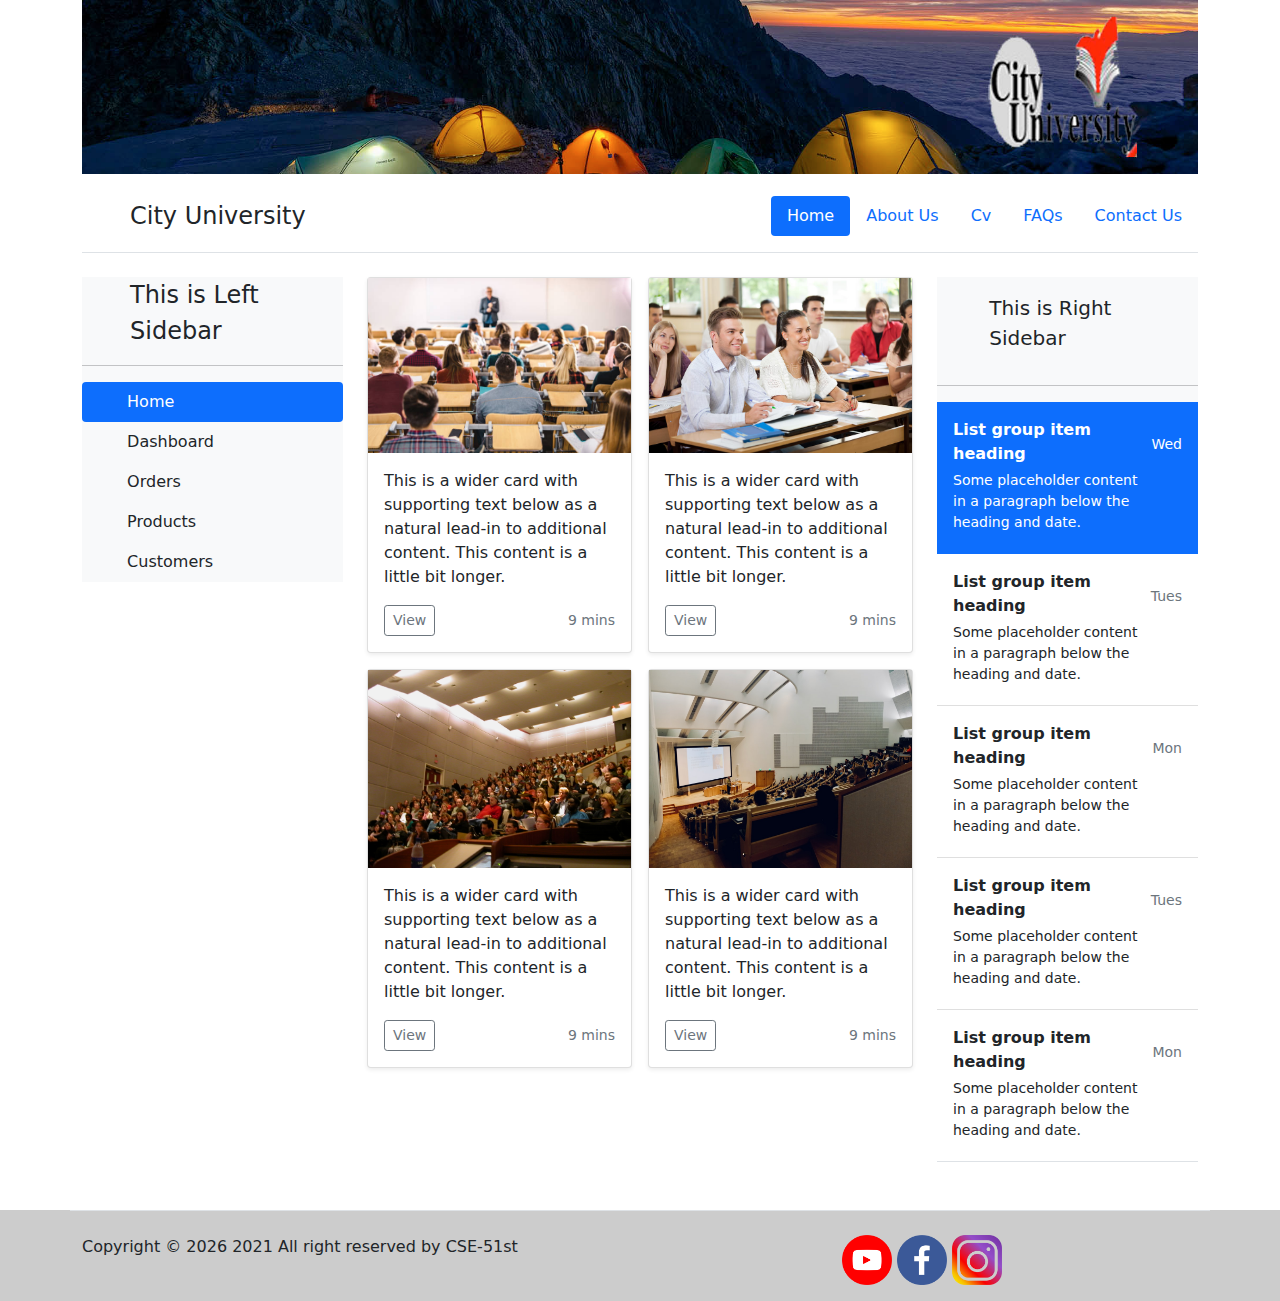
<file: Home Work 4/index.html>
<!DOCTYPE html>
<html lang="en">
    <head>
        <!-- Required meta tags -->
        <meta charset="UTF-8" />
        <meta name="viewport" content="width=device-width, initial-scale=1.0" />

        <title>Prosanta | Home Work #4</title>

        <!-- Bootstrap CSS -->
        <link rel="stylesheet" type="text/css" href="assets/css/bootstrap.min.css" />
        <link rel="stylesheet" type="text/css" href="style.css" />
    </head>

    <body>
        <div class="body-wapper">
            <header class="header-area">
                <div class="container">
                    <div class="row">
                        <div class="col-md-12">
                            <div class="banner-images">
                                <img src="assets/images/header.jpg" alt="City University" title="We are City University's Student" />
                            </div>
                        </div>
                    </div>
                </div>
            </header>

            <div class="container">
                <header class="d-flex flex-wrap justify-content-center py-3 mb-4 border-bottom">
                    <a href="/" class="d-flex align-items-center mb-3 mb-md-0 me-md-auto text-dark text-decoration-none ps-5">
                        <span class="fs-4">City University</span>
                    </a>

                    <ul class="nav nav-pills">
                        <li class="nav-item"><a href="index.html" class="nav-link active" aria-current="page">Home</a></li>
                        <li class="nav-item"><a href="about.html" class="nav-link">About Us</a></li>
                        <li class="nav-item"><a href="cv.html" class="nav-link">Cv</a></li>
                        <li class="nav-item"><a href="faq.html" class="nav-link">FAQs</a></li>
                        <li class="nav-item"><a href="contact.html" class="nav-link">Contact Us</a></li>
                    </ul>
                </header>
            </div>

            <div class="page-content">

                <div class="container">
                    <div class="row">
                        <div class="col-lg-3">
                            <div class="d-flex flex-column flex-shrink-0 bg-light">
                                <a href="/" class="d-flex align-items-center mb-3 mb-md-0 me-md-auto link-dark text-decoration-none ps-5">
                                    <span class="fs-4">This is Left Sidebar</span>
                                </a>
                                <hr />
                                <ul class="nav nav-pills flex-column mb-auto">
                                    <li class="nav-item">
                                        <a href="#" class="nav-link active" aria-current="page">
                                            <svg class="bi me-2" width="16" height="16"><use xlink:href="#home"></use></svg>
                                            Home
                                        </a>
                                    </li>
                                    <li>
                                        <a href="#" class="nav-link link-dark">
                                            <svg class="bi me-2" width="16" height="16"><use xlink:href="#speedometer2"></use></svg>
                                            Dashboard
                                        </a>
                                    </li>
                                    <li>
                                        <a href="#" class="nav-link link-dark">
                                            <svg class="bi me-2" width="16" height="16"><use xlink:href="#table"></use></svg>
                                            Orders
                                        </a>
                                    </li>
                                    <li>
                                        <a href="#" class="nav-link link-dark">
                                            <svg class="bi me-2" width="16" height="16"><use xlink:href="#grid"></use></svg>
                                            Products
                                        </a>
                                    </li>
                                    <li>
                                        <a href="#" class="nav-link link-dark">
                                            <svg class="bi me-2" width="16" height="16"><use xlink:href="#people-circle"></use></svg>
                                            Customers
                                        </a>
                                    </li>
                                </ul>
                            </div>
                        </div>

                        <div class="col-lg-6">
                            <div class="row row-cols-1 row-cols-sm-2 row-cols-md-3 g-3">
                                <div class="col-lg-6">
                                    <div class="card shadow-sm">
                                        <img src="assets/images/1.jpg" alt="" />
                                        <div class="card-body">
                                            <p class="card-text">This is a wider card with supporting text below as a natural lead-in to additional content. This content is a little bit longer.</p>
                                            <div class="d-flex justify-content-between align-items-center">
                                                <div class="btn-group">
                                                    <button type="button" class="btn btn-sm btn-outline-secondary">View</button>
                                                </div>
                                                <small class="text-muted">9 mins</small>
                                            </div>
                                        </div>
                                    </div>
                                </div>

                                <div class="col-lg-6">
                                    <div class="card shadow-sm">
                                        <img src="assets/images/2.jpg" alt="" />

                                        <div class="card-body">
                                            <p class="card-text">This is a wider card with supporting text below as a natural lead-in to additional content. This content is a little bit longer.</p>
                                            <div class="d-flex justify-content-between align-items-center">
                                                <div class="btn-group">
                                                    <button type="button" class="btn btn-sm btn-outline-secondary">View</button>
                                                </div>
                                                <small class="text-muted">9 mins</small>
                                            </div>
                                        </div>
                                    </div>
                                </div>

                                <div class="col-lg-6">
                                    <div class="card shadow-sm">
                                        <img src="assets/images/3.jpg" alt="" />

                                        <div class="card-body">
                                            <p class="card-text">This is a wider card with supporting text below as a natural lead-in to additional content. This content is a little bit longer.</p>
                                            <div class="d-flex justify-content-between align-items-center">
                                                <div class="btn-group">
                                                    <button type="button" class="btn btn-sm btn-outline-secondary">View</button>
                                                </div>
                                                <small class="text-muted">9 mins</small>
                                            </div>
                                        </div>
                                    </div>
                                </div>

                                <div class="col-lg-6">
                                    <div class="card shadow-sm">
                                        <img src="assets/images/4.jpg" alt="" />

                                        <div class="card-body">
                                            <p class="card-text">This is a wider card with supporting text below as a natural lead-in to additional content. This content is a little bit longer.</p>
                                            <div class="d-flex justify-content-between align-items-center">
                                                <div class="btn-group">
                                                    <button type="button" class="btn btn-sm btn-outline-secondary">View</button>
                                                </div>
                                                <small class="text-muted">9 mins</small>
                                            </div>
                                        </div>
                                    </div>
                                </div>
                            </div>
                        </div>

                        <div class="col-lg-3">
                            <div class="d-flex flex-column align-items-stretch flex-shrink-0 bg-light">
                                <a href="/" class="d-flex align-items-center flex-shrink-0 p-3 link-dark text-decoration-none">
                                    <svg class="bi me-2" width="30" height="24"><use xlink:href="#bootstrap"></use></svg>
                                    <span class="fs-5 fw-semibold">This is Right Sidebar</span>
                                </a>
                                <hr />
                                <div class="list-group list-group-flush border-bottom scrollarea">
                                    <a href="#" class="list-group-item list-group-item-action active py-3 lh-tight" aria-current="true">
                                        <div class="d-flex w-100 align-items-center justify-content-between">
                                            <strong class="mb-1">List group item heading</strong>
                                            <small>Wed</small>
                                        </div>
                                        <div class="col-10 mb-1 small">Some placeholder content in a paragraph below the heading and date.</div>
                                    </a>
                                    <a href="#" class="list-group-item list-group-item-action py-3 lh-tight">
                                        <div class="d-flex w-100 align-items-center justify-content-between">
                                            <strong class="mb-1">List group item heading</strong>
                                            <small class="text-muted">Tues</small>
                                        </div>
                                        <div class="col-10 mb-1 small">Some placeholder content in a paragraph below the heading and date.</div>
                                    </a>
                                    <a href="#" class="list-group-item list-group-item-action py-3 lh-tight">
                                        <div class="d-flex w-100 align-items-center justify-content-between">
                                            <strong class="mb-1">List group item heading</strong>
                                            <small class="text-muted">Mon</small>
                                        </div>
                                        <div class="col-10 mb-1 small">Some placeholder content in a paragraph below the heading and date.</div>
                                    </a>
                                    <a href="#" class="list-group-item list-group-item-action py-3 lh-tight">
                                        <div class="d-flex w-100 align-items-center justify-content-between">
                                            <strong class="mb-1">List group item heading</strong>
                                            <small class="text-muted">Tues</small>
                                        </div>
                                        <div class="col-10 mb-1 small">Some placeholder content in a paragraph below the heading and date.</div>
                                    </a>
                                    <a href="#" class="list-group-item list-group-item-action py-3 lh-tight">
                                        <div class="d-flex w-100 align-items-center justify-content-between">
                                            <strong class="mb-1">List group item heading</strong>
                                            <small class="text-muted">Mon</small>
                                        </div>
                                        <div class="col-10 mb-1 small">Some placeholder content in a paragraph below the heading and date.</div>
                                    </a>
                                </div>
                            </div>
                        </div>
                    </div>
                </div>
            </div>
        </div>

        <footer class="footer-area">
            <div class="container">
                <div class="row mt-5 pt-4 border-top">
                    <div class="col-md-6 col-lg-8 mb-md-0 mb-4">
                        <p class="copyright mb-0">
                            Copyright ©
                            <script>
                                document.write(new Date().getFullYear());
                            </script>
                            2021 All right reserved by CSE-51st <i class="ion-ios-heart" aria-hidden="true"></i>
                        </p>
                    </div>
                    <div class="col-md-6 col-lg-4 text-md-right">
                        <ul class="ftco-footer-social p-0">
                            <li class="ftco-animate">
                                <a href="#"><img src="assets/images/youtube.png" alt="youtube" /></a>
                            </li>
                            <li class="ftco-animate">
                                <a href="#"><img src="assets/images/facebook.png" alt="facebook" /></a>
                            </li>
                            <li class="ftco-animate">
                                <a href="#"><img src="assets/images/instagram.png" alt="instagram" /></a>
                            </li>
                        </ul>
                    </div>
                </div>
            </div>
        </footer>

        <!-- Popper and Bootstrap JS -->
        <script src="assets/js/jquery-3.6.0.min.js"></script>
        <script src="assets/js/popper.min.js"></script>
        <script src="assets/js/bootstrap.min.js"></script>
    </body>
</html>
</file>
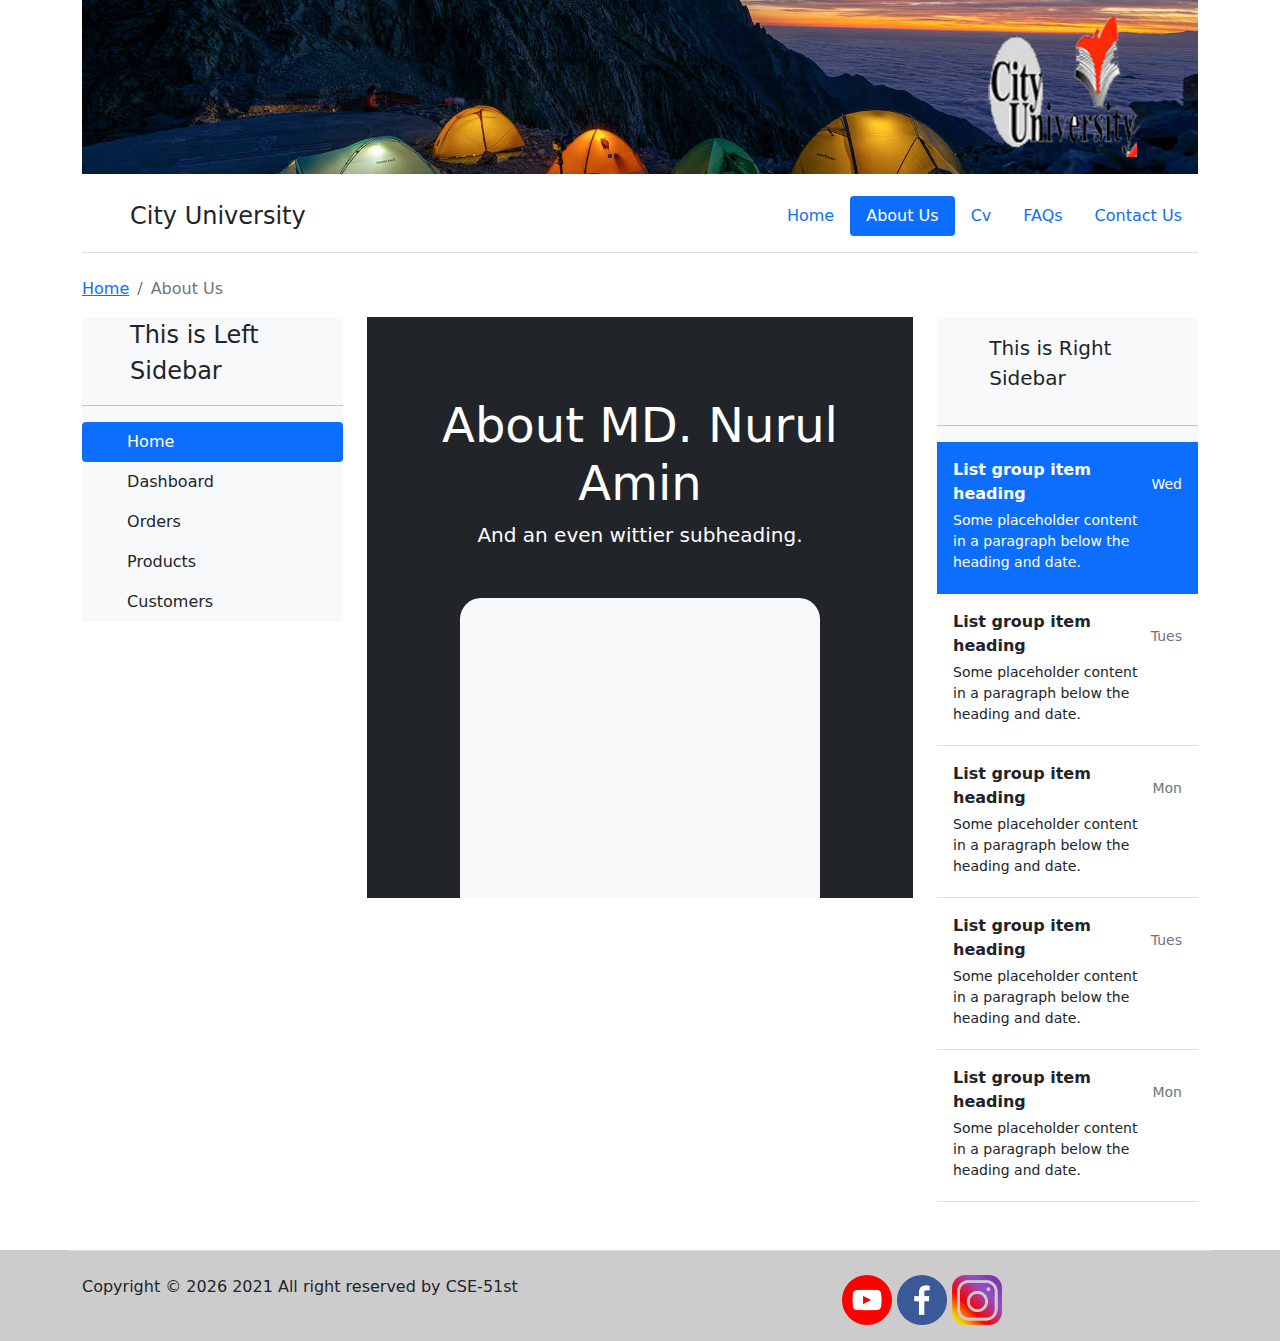
<file: Home Work 4/about.html>
<!DOCTYPE html>
<html lang="en">
    <head>
        <!-- Required meta tags -->
        <meta charset="UTF-8" />
        <meta name="viewport" content="width=device-width, initial-scale=1.0" />

        <title> MD. Nurul Amin | About | Work #4</title>

        <!-- Bootstrap CSS -->
        <link rel="stylesheet" type="text/css" href="assets/css/bootstrap.min.css" />
        <link rel="stylesheet" type="text/css" href="style.css" />
    </head>

    <body>
        <div class="body-wapper">
            <header class="header-area">
                <div class="container">
                    <div class="row">
                        <div class="col-md-12">
                            <div class="banner-images">
                                <img src="assets/images/header.jpg" alt="City University" title="We are City University's Student" />
                            </div>
                        </div>
                    </div>
                </div>
            </header>

            <div class="container">
                <header class="d-flex flex-wrap justify-content-center py-3 mb-4 border-bottom">
                    <a href="/" class="d-flex align-items-center mb-3 mb-md-0 me-md-auto text-dark text-decoration-none ps-5">
                        <span class="fs-4">City University</span>
                    </a>

                    <ul class="nav nav-pills">
                        <li class="nav-item"><a href="index.html" class="nav-link" aria-current="page">Home</a></li>
                        <li class="nav-item"><a href="about.html" class="nav-link active">About Us</a></li>
                        <li class="nav-item"><a href="cv.html" class="nav-link">Cv</a></li>
                        <li class="nav-item"><a href="faq.html" class="nav-link">FAQs</a></li>
                        <li class="nav-item"><a href="contact.html" class="nav-link">Contact Us</a></li>
                    </ul>
                </header>
            </div>
            <div class="breadcum-area">
            	<div class="container">
            		<div class="row">
            			<div class="col-lg-12">
            				<nav aria-label="breadcrumb">
							  <ol class="breadcrumb">
							    <li class="breadcrumb-item"><a href="#">Home</a></li>
							    <li class="breadcrumb-item active" aria-current="page">About Us</li>
							  </ol>
							</nav>
            			</div>
            		</div>
            	</div>
            </div>
			

            <div class="page-content">

                <div class="container">
                    <div class="row">
                        <div class="col-lg-3">
                            <div class="d-flex flex-column flex-shrink-0 bg-light">
                                <a href="/" class="d-flex align-items-center mb-3 mb-md-0 me-md-auto link-dark text-decoration-none ps-5">
                                    <span class="fs-4">This is Left Sidebar</span>
                                </a>
                                <hr />
                                <ul class="nav nav-pills flex-column mb-auto">
                                    <li class="nav-item">
                                        <a href="#" class="nav-link active" aria-current="page">
                                            <svg class="bi me-2" width="16" height="16"><use xlink:href="#home"></use></svg>
                                            Home
                                        </a>
                                    </li>
                                    <li>
                                        <a href="#" class="nav-link link-dark">
                                            <svg class="bi me-2" width="16" height="16"><use xlink:href="#speedometer2"></use></svg>
                                            Dashboard
                                        </a>
                                    </li>
                                    <li>
                                        <a href="#" class="nav-link link-dark">
                                            <svg class="bi me-2" width="16" height="16"><use xlink:href="#table"></use></svg>
                                            Orders
                                        </a>
                                    </li>
                                    <li>
                                        <a href="#" class="nav-link link-dark">
                                            <svg class="bi me-2" width="16" height="16"><use xlink:href="#grid"></use></svg>
                                            Products
                                        </a>
                                    </li>
                                    <li>
                                        <a href="#" class="nav-link link-dark">
                                            <svg class="bi me-2" width="16" height="16"><use xlink:href="#people-circle"></use></svg>
                                            Customers
                                        </a>
                                    </li>
                                </ul>
                            </div>
                        </div>

                        <div class="col-lg-6">
                            <div class="bg-dark mr-md-3 pt-3 px-3 pt-md-5 px-md-5 text-center text-white overflow-hidden">
						        <div class="my-3 py-3">
						          <h2 class="display-5">About MD. Nurul Amin</h2>
						          <p class="lead">And an even wittier subheading.</p>
						        </div>
						        <div class="bg-light box-shadow mx-auto" style="width: 80%; height: 300px; border-radius: 21px 21px 0 0;"></div>
						      </div>
                        </div>

                        <div class="col-lg-3">
                            <div class="d-flex flex-column align-items-stretch flex-shrink-0 bg-light">
                                <a href="/" class="d-flex align-items-center flex-shrink-0 p-3 link-dark text-decoration-none">
                                    <svg class="bi me-2" width="30" height="24"><use xlink:href="#bootstrap"></use></svg>
                                    <span class="fs-5 fw-semibold">This is Right Sidebar</span>
                                </a>
                                <hr />
                                <div class="list-group list-group-flush border-bottom scrollarea">
                                    <a href="#" class="list-group-item list-group-item-action active py-3 lh-tight" aria-current="true">
                                        <div class="d-flex w-100 align-items-center justify-content-between">
                                            <strong class="mb-1">List group item heading</strong>
                                            <small>Wed</small>
                                        </div>
                                        <div class="col-10 mb-1 small">Some placeholder content in a paragraph below the heading and date.</div>
                                    </a>
                                    <a href="#" class="list-group-item list-group-item-action py-3 lh-tight">
                                        <div class="d-flex w-100 align-items-center justify-content-between">
                                            <strong class="mb-1">List group item heading</strong>
                                            <small class="text-muted">Tues</small>
                                        </div>
                                        <div class="col-10 mb-1 small">Some placeholder content in a paragraph below the heading and date.</div>
                                    </a>
                                    <a href="#" class="list-group-item list-group-item-action py-3 lh-tight">
                                        <div class="d-flex w-100 align-items-center justify-content-between">
                                            <strong class="mb-1">List group item heading</strong>
                                            <small class="text-muted">Mon</small>
                                        </div>
                                        <div class="col-10 mb-1 small">Some placeholder content in a paragraph below the heading and date.</div>
                                    </a>
                                    <a href="#" class="list-group-item list-group-item-action py-3 lh-tight">
                                        <div class="d-flex w-100 align-items-center justify-content-between">
                                            <strong class="mb-1">List group item heading</strong>
                                            <small class="text-muted">Tues</small>
                                        </div>
                                        <div class="col-10 mb-1 small">Some placeholder content in a paragraph below the heading and date.</div>
                                    </a>
                                    <a href="#" class="list-group-item list-group-item-action py-3 lh-tight">
                                        <div class="d-flex w-100 align-items-center justify-content-between">
                                            <strong class="mb-1">List group item heading</strong>
                                            <small class="text-muted">Mon</small>
                                        </div>
                                        <div class="col-10 mb-1 small">Some placeholder content in a paragraph below the heading and date.</div>
                                    </a>
                                </div>
                            </div>
                        </div>
                    </div>
                </div>
            </div>
        </div>

        <footer class="footer-area">
            <div class="container">
                <div class="row mt-5 pt-4 border-top">
                    <div class="col-md-6 col-lg-8 mb-md-0 mb-4">
                        <p class="copyright mb-0">
                            Copyright ©
                            <script>
                                document.write(new Date().getFullYear());
                            </script>
                            2021 All right reserved by CSE-51st <i class="ion-ios-heart" aria-hidden="true"></i>
                        </p>
                    </div>
                    <div class="col-md-6 col-lg-4 text-md-right">
                        <ul class="ftco-footer-social p-0">
                            <li class="ftco-animate">
                                <a href="#"><img src="assets/images/youtube.png" alt="youtube" /></a>
                            </li>
                            <li class="ftco-animate">
                                <a href="#"><img src="assets/images/facebook.png" alt="facebook" /></a>
                            </li>
                            <li class="ftco-animate">
                                <a href="#"><img src="assets/images/instagram.png" alt="instagram" /></a>
                            </li>
                        </ul>
                    </div>
                </div>
            </div>
        </footer>

        <!-- Popper and Bootstrap JS -->
        <script src="assets/js/jquery-3.6.0.min.js"></script>
        <script src="assets/js/popper.min.js"></script>
        <script src="assets/js/bootstrap.min.js"></script>
    </body>
</html>
</file>
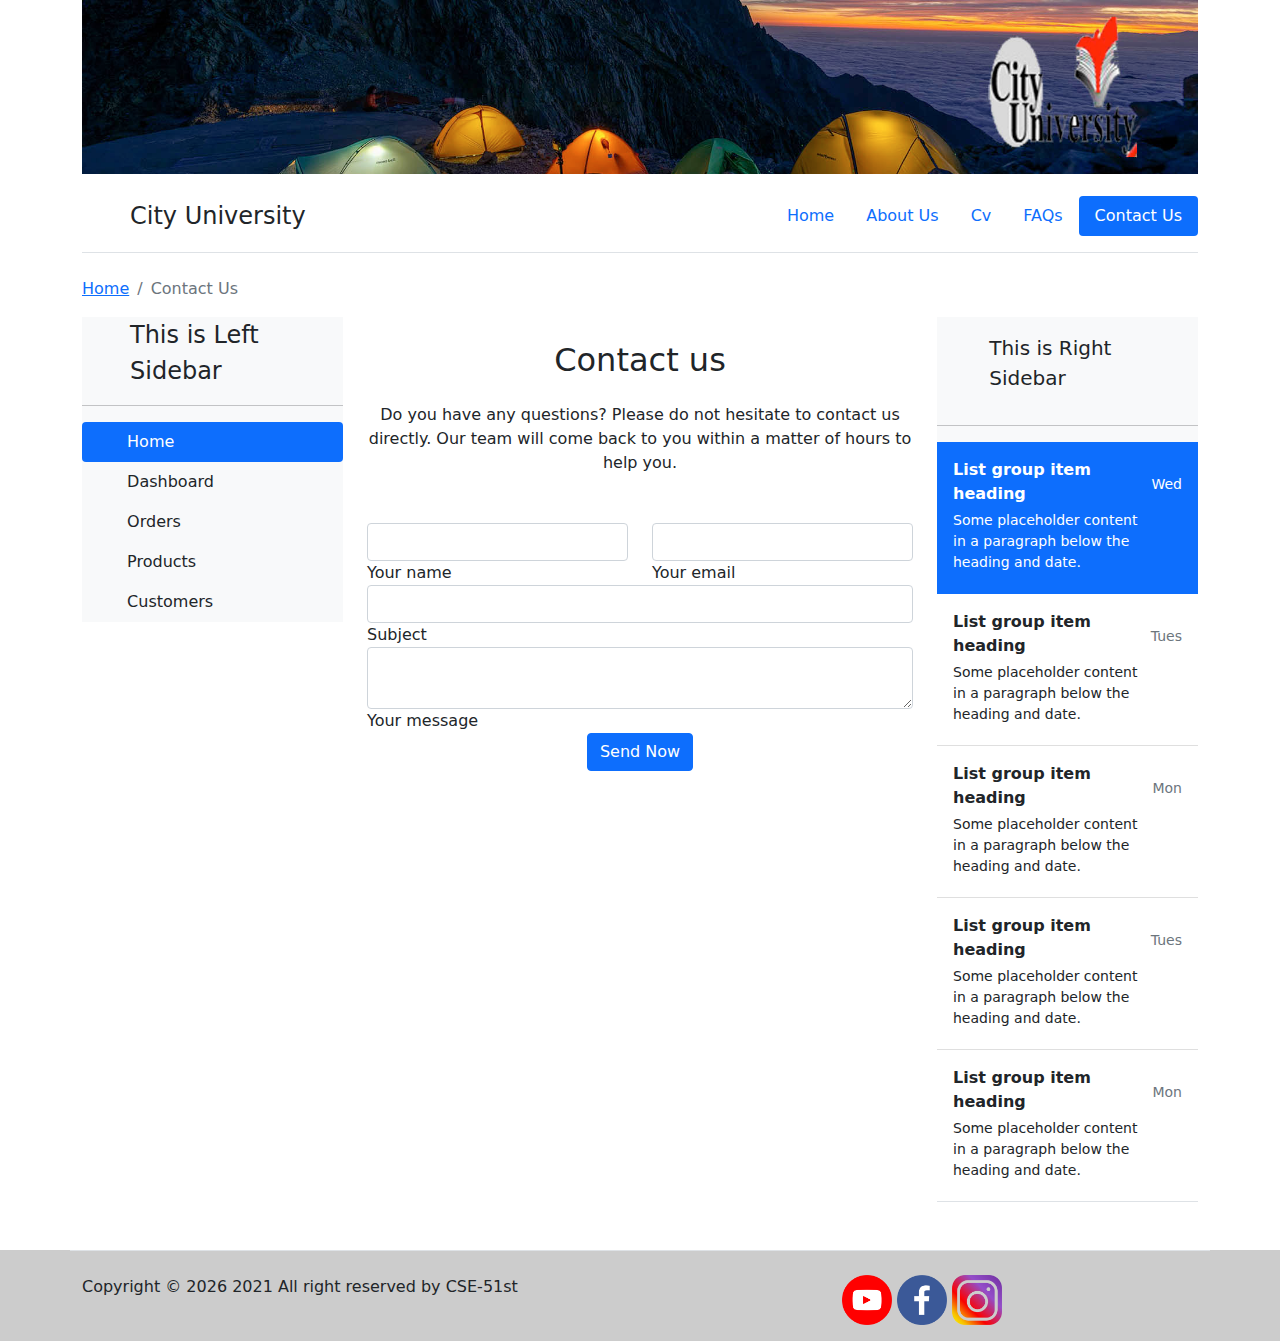
<file: Home Work 4/contact.html>
<!DOCTYPE html>
<html lang="en">
    <head>
        <!-- Required meta tags -->
        <meta charset="UTF-8" />
        <meta name="viewport" content="width=device-width, initial-scale=1.0" />

        <title>Prosanta | Contact | Work #4</title>

        <!-- Bootstrap CSS -->
        <link rel="stylesheet" type="text/css" href="assets/css/bootstrap.min.css" />
        <link rel="stylesheet" type="text/css" href="style.css" />
    </head>

    <body>
        <div class="body-wapper">
            <header class="header-area">
                <div class="container">
                    <div class="row">
                        <div class="col-md-12">
                            <div class="banner-images">
                                <img src="assets/images/header.jpg" alt="City University" title="We are City University's Student" />
                            </div>
                        </div>
                    </div>
                </div>
            </header>

            <div class="container">
                <header class="d-flex flex-wrap justify-content-center py-3 mb-4 border-bottom">
                    <a href="/" class="d-flex align-items-center mb-3 mb-md-0 me-md-auto text-dark text-decoration-none ps-5">
                        <span class="fs-4">City University</span>
                    </a>

                    <ul class="nav nav-pills">
                        <li class="nav-item"><a href="index.html" class="nav-link" >Home</a></li>
                        <li class="nav-item"><a href="about.html" class="nav-link">About Us</a></li>
                        <li class="nav-item"><a href="cv.html" class="nav-link">Cv</a></li>
                        <li class="nav-item"><a href="faq.html" class="nav-link">FAQs</a></li>
                        <li class="nav-item"><a href="contact.html" class="nav-link active" aria-current="page">Contact Us</a></li>
                    </ul>
                </header>
            </div>
            <div class="breadcum-area">
            	<div class="container">
            		<div class="row">
            			<div class="col-lg-12">
            				<nav aria-label="breadcrumb">
							  <ol class="breadcrumb">
							    <li class="breadcrumb-item"><a href="index.html">Home</a></li>
							    <li class="breadcrumb-item active" aria-current="page">Contact Us</li>
							  </ol>
							</nav>
            			</div>
            		</div>
            	</div>
            </div>
			

            <div class="page-content">

                <div class="container">
                    <div class="row">
                        <div class="col-lg-3">
                            <div class="d-flex flex-column flex-shrink-0 bg-light">
                                <a href="/" class="d-flex align-items-center mb-3 mb-md-0 me-md-auto link-dark text-decoration-none ps-5">
                                    <span class="fs-4">This is Left Sidebar</span>
                                </a>
                                <hr />
                                <ul class="nav nav-pills flex-column mb-auto">
                                    <li class="nav-item">
                                        <a href="#" class="nav-link active" aria-current="page">
                                            <svg class="bi me-2" width="16" height="16"><use xlink:href="#home"></use></svg>
                                            Home
                                        </a>
                                    </li>
                                    <li>
                                        <a href="#" class="nav-link link-dark">
                                            <svg class="bi me-2" width="16" height="16"><use xlink:href="#speedometer2"></use></svg>
                                            Dashboard
                                        </a>
                                    </li>
                                    <li>
                                        <a href="#" class="nav-link link-dark">
                                            <svg class="bi me-2" width="16" height="16"><use xlink:href="#table"></use></svg>
                                            Orders
                                        </a>
                                    </li>
                                    <li>
                                        <a href="#" class="nav-link link-dark">
                                            <svg class="bi me-2" width="16" height="16"><use xlink:href="#grid"></use></svg>
                                            Products
                                        </a>
                                    </li>
                                    <li>
                                        <a href="#" class="nav-link link-dark">
                                            <svg class="bi me-2" width="16" height="16"><use xlink:href="#people-circle"></use></svg>
                                            Customers
                                        </a>
                                    </li>
                                </ul>
                            </div>
                        </div>

                        <div class="col-lg-6">
                            <!--Section: Contact v.2-->
<section class="mb-4">

    <!--Section heading-->
    <h2 class="h1-responsive font-weight-bold text-center my-4">Contact us</h2>
    <!--Section description-->
    <p class="text-center w-responsive mx-auto mb-5">Do you have any questions? Please do not hesitate to contact us directly. Our team will come back to you within
        a matter of hours to help you.</p>

    <div class="row">

        <!--Grid column-->
        <div class="col-md-12 mb-md-0 mb-5">
            <form id="contact-form" name="contact-form" action="#" method="POST">

                <!--Grid row-->
                <div class="row">

                    <!--Grid column-->
                    <div class="col-md-6">
                        <div class="md-form mb-0">
                            <input type="text" id="name" name="name" class="form-control">
                            <label for="name" class="">Your name</label>
                        </div>
                    </div>
                    <!--Grid column-->

                    <!--Grid column-->
                    <div class="col-md-6">
                        <div class="md-form mb-0">
                            <input type="text" id="email" name="email" class="form-control">
                            <label for="email" class="">Your email</label>
                        </div>
                    </div>
                    <!--Grid column-->

                </div>
                <!--Grid row-->

                <!--Grid row-->
                <div class="row">
                    <div class="col-md-12">
                        <div class="md-form mb-0">
                            <input type="text" id="subject" name="subject" class="form-control">
                            <label for="subject" class="">Subject</label>
                        </div>
                    </div>
                </div>
                <!--Grid row-->

                <!--Grid row-->
                <div class="row">

                    <!--Grid column-->
                    <div class="col-md-12">

                        <div class="md-form">
                            <textarea type="text" id="message" name="message" rows="2" class="form-control md-textarea"></textarea>
                            <label for="message">Your message</label>
                        </div>

                    </div>
                </div>
                <!--Grid row-->
                <div class="text-center text-md-left">
                    <a class="btn btn-primary">Send Now</a>
                </div>
            </form>
        </div>
        <!--Grid column-->

    </div>

</section>
<!--Section: Contact v.2-->
                        </div>

                        <div class="col-lg-3">
                            <div class="d-flex flex-column align-items-stretch flex-shrink-0 bg-light">
                                <a href="/" class="d-flex align-items-center flex-shrink-0 p-3 link-dark text-decoration-none">
                                    <svg class="bi me-2" width="30" height="24"><use xlink:href="#bootstrap"></use></svg>
                                    <span class="fs-5 fw-semibold">This is Right Sidebar</span>
                                </a>
                                <hr />
                                <div class="list-group list-group-flush border-bottom scrollarea">
                                    <a href="#" class="list-group-item list-group-item-action active py-3 lh-tight" aria-current="true">
                                        <div class="d-flex w-100 align-items-center justify-content-between">
                                            <strong class="mb-1">List group item heading</strong>
                                            <small>Wed</small>
                                        </div>
                                        <div class="col-10 mb-1 small">Some placeholder content in a paragraph below the heading and date.</div>
                                    </a>
                                    <a href="#" class="list-group-item list-group-item-action py-3 lh-tight">
                                        <div class="d-flex w-100 align-items-center justify-content-between">
                                            <strong class="mb-1">List group item heading</strong>
                                            <small class="text-muted">Tues</small>
                                        </div>
                                        <div class="col-10 mb-1 small">Some placeholder content in a paragraph below the heading and date.</div>
                                    </a>
                                    <a href="#" class="list-group-item list-group-item-action py-3 lh-tight">
                                        <div class="d-flex w-100 align-items-center justify-content-between">
                                            <strong class="mb-1">List group item heading</strong>
                                            <small class="text-muted">Mon</small>
                                        </div>
                                        <div class="col-10 mb-1 small">Some placeholder content in a paragraph below the heading and date.</div>
                                    </a>
                                    <a href="#" class="list-group-item list-group-item-action py-3 lh-tight">
                                        <div class="d-flex w-100 align-items-center justify-content-between">
                                            <strong class="mb-1">List group item heading</strong>
                                            <small class="text-muted">Tues</small>
                                        </div>
                                        <div class="col-10 mb-1 small">Some placeholder content in a paragraph below the heading and date.</div>
                                    </a>
                                    <a href="#" class="list-group-item list-group-item-action py-3 lh-tight">
                                        <div class="d-flex w-100 align-items-center justify-content-between">
                                            <strong class="mb-1">List group item heading</strong>
                                            <small class="text-muted">Mon</small>
                                        </div>
                                        <div class="col-10 mb-1 small">Some placeholder content in a paragraph below the heading and date.</div>
                                    </a>
                                </div>
                            </div>
                        </div>
                    </div>
                </div>
            </div>
        </div>

        <footer class="footer-area">
            <div class="container">
                <div class="row mt-5 pt-4 border-top">
                    <div class="col-md-6 col-lg-8 mb-md-0 mb-4">
                        <p class="copyright mb-0">
                            Copyright ©
                            <script>
                                document.write(new Date().getFullYear());
                            </script>
                            2021 All right reserved by CSE-51st <i class="ion-ios-heart" aria-hidden="true"></i>
                        </p>
                    </div>
                    <div class="col-md-6 col-lg-4 text-md-right">
                        <ul class="ftco-footer-social p-0">
                            <li class="ftco-animate">
                                <a href="#"><img src="assets/images/youtube.png" alt="youtube" /></a>
                            </li>
                            <li class="ftco-animate">
                                <a href="#"><img src="assets/images/facebook.png" alt="facebook" /></a>
                            </li>
                            <li class="ftco-animate">
                                <a href="#"><img src="assets/images/instagram.png" alt="instagram" /></a>
                            </li>
                        </ul>
                    </div>
                </div>
            </div>
        </footer>

        <!-- Popper and Bootstrap JS -->
        <script src="assets/js/jquery-3.6.0.min.js"></script>
        <script src="assets/js/popper.min.js"></script>
        <script src="assets/js/bootstrap.min.js"></script>
    </body>
</html>
</file>
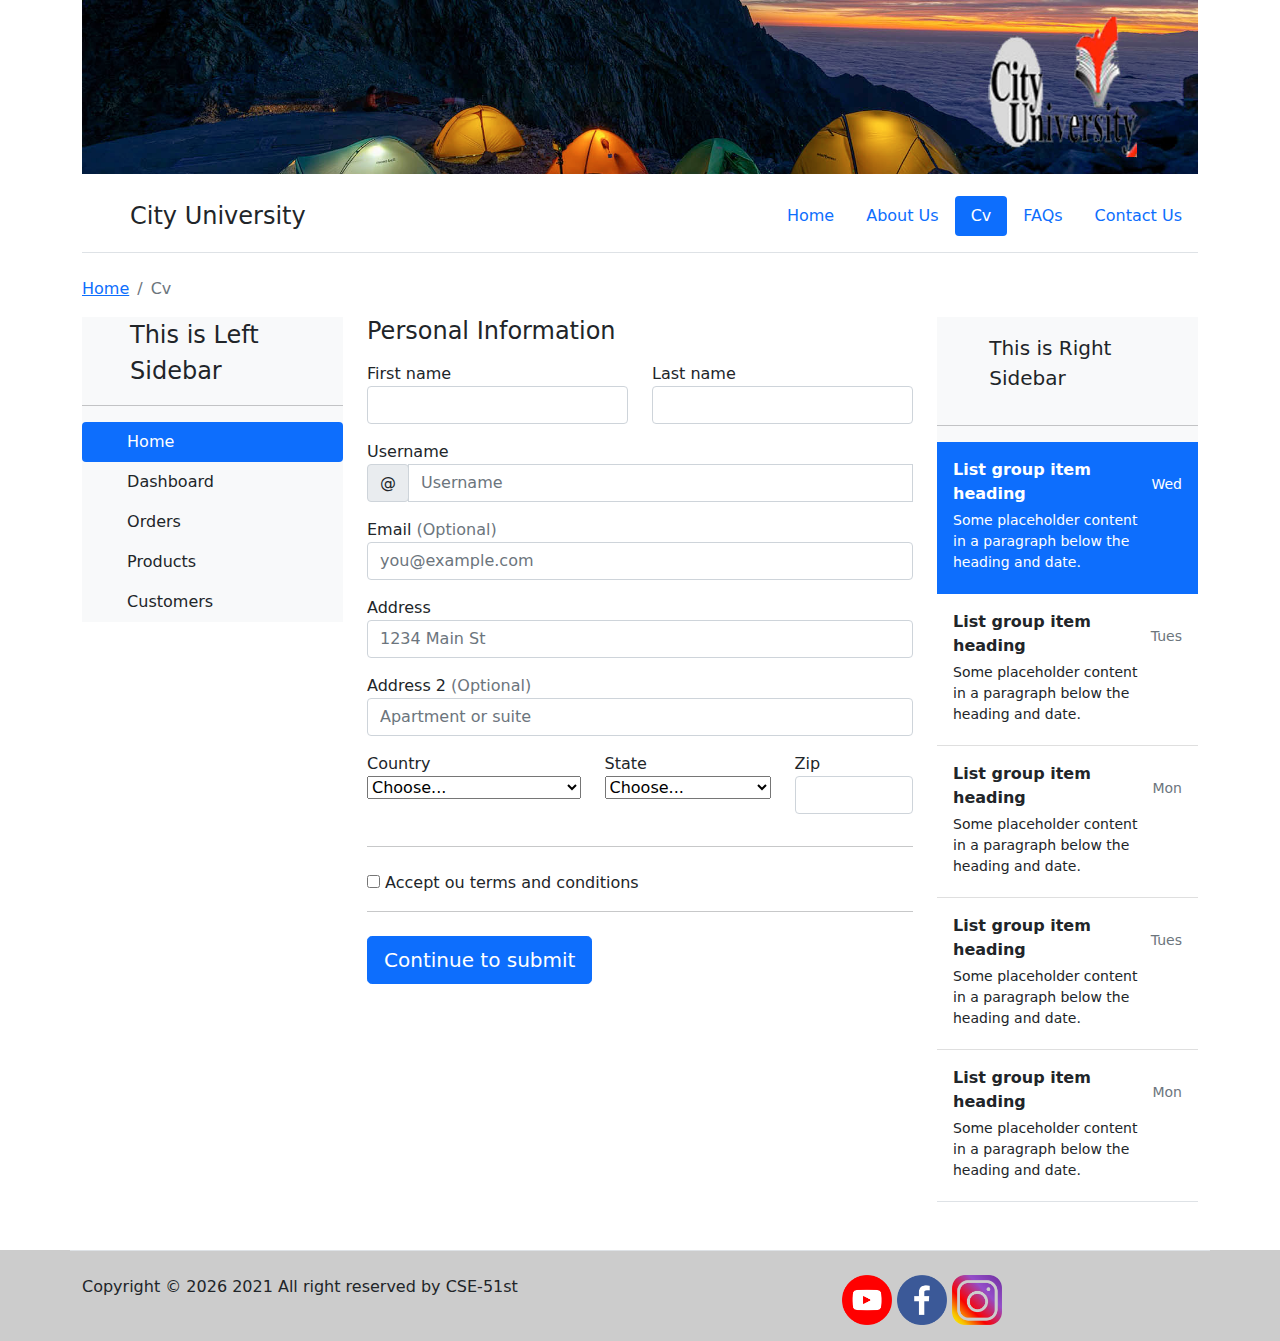
<file: Home Work 4/cv.html>
<!DOCTYPE html>
<html lang="en">
    <head>
        <!-- Required meta tags -->
        <meta charset="UTF-8" />
        <meta name="viewport" content="width=device-width, initial-scale=1.0" />

        <title>Prosanta | Contact | Work #4</title>

        <!-- Bootstrap CSS -->
        <link rel="stylesheet" type="text/css" href="assets/css/bootstrap.min.css" />
        <link rel="stylesheet" type="text/css" href="style.css" />
    </head>

    <body>
        <div class="body-wapper">
            <header class="header-area">
                <div class="container">
                    <div class="row">
                        <div class="col-md-12">
                            <div class="banner-images">
                                <img src="assets/images/header.jpg" alt="City University" title="We are City University's Student" />
                            </div>
                        </div>
                    </div>
                </div>
            </header>

            <div class="container">
                <header class="d-flex flex-wrap justify-content-center py-3 mb-4 border-bottom">
                    <a href="/" class="d-flex align-items-center mb-3 mb-md-0 me-md-auto text-dark text-decoration-none ps-5">
                        <span class="fs-4">City University</span>
                    </a>

                    <ul class="nav nav-pills">
                        <li class="nav-item"><a href="index.html" class="nav-link">Home</a></li>
                        <li class="nav-item"><a href="about.html" class="nav-link">About Us</a></li>
                        <li class="nav-item"><a href="cv.html" class="nav-link active" aria-current="page">Cv</a></li>
                        <li class="nav-item"><a href="faq.html" class="nav-link">FAQs</a></li>
                        <li class="nav-item"><a href="contact.html" class="nav-link">Contact Us</a></li>
                    </ul>
                </header>
            </div>
            <div class="breadcum-area">
                <div class="container">
                    <div class="row">
                        <div class="col-lg-12">
                            <nav aria-label="breadcrumb">
                                <ol class="breadcrumb">
                                    <li class="breadcrumb-item"><a href="index.html">Home</a></li>
                                    <li class="breadcrumb-item active" aria-current="page">Cv</li>
                                </ol>
                            </nav>
                        </div>
                    </div>
                </div>
            </div>

            <div class="page-content">
                <div class="container">
                    <div class="row">
                        <div class="col-lg-3">
                            <div class="d-flex flex-column flex-shrink-0 bg-light">
                                <a href="/" class="d-flex align-items-center mb-3 mb-md-0 me-md-auto link-dark text-decoration-none ps-5">
                                    <span class="fs-4">This is Left Sidebar</span>
                                </a>
                                <hr />
                                <ul class="nav nav-pills flex-column mb-auto">
                                    <li class="nav-item">
                                        <a href="#" class="nav-link active" aria-current="page">
                                            <svg class="bi me-2" width="16" height="16"><use xlink:href="#home"></use></svg>
                                            Home
                                        </a>
                                    </li>
                                    <li>
                                        <a href="#" class="nav-link link-dark">
                                            <svg class="bi me-2" width="16" height="16"><use xlink:href="#speedometer2"></use></svg>
                                            Dashboard
                                        </a>
                                    </li>
                                    <li>
                                        <a href="#" class="nav-link link-dark">
                                            <svg class="bi me-2" width="16" height="16"><use xlink:href="#table"></use></svg>
                                            Orders
                                        </a>
                                    </li>
                                    <li>
                                        <a href="#" class="nav-link link-dark">
                                            <svg class="bi me-2" width="16" height="16"><use xlink:href="#grid"></use></svg>
                                            Products
                                        </a>
                                    </li>
                                    <li>
                                        <a href="#" class="nav-link link-dark">
                                            <svg class="bi me-2" width="16" height="16"><use xlink:href="#people-circle"></use></svg>
                                            Customers
                                        </a>
                                    </li>
                                </ul>
                            </div>
                        </div>

                        <div class="col-lg-6">
                            <h4 class="mb-3">Personal Information</h4>
                            <form class="needs-validation" novalidate="">
                                <div class="row">
                                    <div class="col-md-6 mb-3">
                                        <label for="firstName">First name</label>
                                        <input type="text" class="form-control" id="firstName" placeholder="" value="" required="" />
                                        <div class="invalid-feedback">
                                            Valid first name is required.
                                        </div>
                                    </div>
                                    <div class="col-md-6 mb-3">
                                        <label for="lastName">Last name</label>
                                        <input type="text" class="form-control" id="lastName" placeholder="" value="" required="" />
                                        <div class="invalid-feedback">
                                            Valid last name is required.
                                        </div>
                                    </div>
                                </div>

                                <div class="mb-3">
                                    <label for="username">Username</label>
                                    <div class="input-group">
                                        <div class="input-group-prepend">
                                            <span class="input-group-text">@</span>
                                        </div>
                                        <input type="text" class="form-control" id="username" placeholder="Username" required="" />
                                        <div class="invalid-feedback" style="width: 100%;">
                                            Your username is required.
                                        </div>
                                    </div>
                                </div>

                                <div class="mb-3">
                                    <label for="email">Email <span class="text-muted">(Optional)</span></label>
                                    <input type="email" class="form-control" id="email" placeholder="you@example.com" />
                                    <div class="invalid-feedback">
                                        Please enter a valid email address for shipping updates.
                                    </div>
                                </div>

                                <div class="mb-3">
                                    <label for="address">Address</label>
                                    <input type="text" class="form-control" id="address" placeholder="1234 Main St" required="" />
                                    <div class="invalid-feedback">
                                        Please enter your shipping address.
                                    </div>
                                </div>

                                <div class="mb-3">
                                    <label for="address2">Address 2 <span class="text-muted">(Optional)</span></label>
                                    <input type="text" class="form-control" id="address2" placeholder="Apartment or suite" />
                                </div>

                                <div class="row">
                                    <div class="col-md-5 mb-3">
                                        <label for="country">Country</label>
                                        <select class="custom-select d-block w-100" id="country" required="">
                                            <option value="">Choose...</option>
                                            <option>United States</option>
                                        </select>
                                        <div class="invalid-feedback">
                                            Please select a valid country.
                                        </div>
                                    </div>
                                    <div class="col-md-4 mb-3">
                                        <label for="state">State</label>
                                        <select class="custom-select d-block w-100" id="state" required="">
                                            <option value="">Choose...</option>
                                            <option>California</option>
                                        </select>
                                        <div class="invalid-feedback">
                                            Please provide a valid state.
                                        </div>
                                    </div>
                                    <div class="col-md-3 mb-3">
                                        <label for="zip">Zip</label>
                                        <input type="text" class="form-control" id="zip" placeholder="" required="" />
                                        <div class="invalid-feedback">
                                            Zip code required.
                                        </div>
                                    </div>
                                </div>
                                <hr class="mb-4" />
                                <div class="custom-control custom-checkbox">
                                    <input type="checkbox" class="custom-control-input" id="same-address" />
                                    <label class="custom-control-label" for="same-address">Accept ou terms and conditions</label>
                                </div>
                               
                                <hr class="mb-4" />

                                <button class="btn btn-primary btn-lg btn-block" type="submit">Continue to submit</button>
                            </form>
                        </div>

                        <div class="col-lg-3">
                            <div class="d-flex flex-column align-items-stretch flex-shrink-0 bg-light">
                                <a href="/" class="d-flex align-items-center flex-shrink-0 p-3 link-dark text-decoration-none">
                                    <svg class="bi me-2" width="30" height="24"><use xlink:href="#bootstrap"></use></svg>
                                    <span class="fs-5 fw-semibold">This is Right Sidebar</span>
                                </a>
                                <hr />
                                <div class="list-group list-group-flush border-bottom scrollarea">
                                    <a href="#" class="list-group-item list-group-item-action active py-3 lh-tight" aria-current="true">
                                        <div class="d-flex w-100 align-items-center justify-content-between">
                                            <strong class="mb-1">List group item heading</strong>
                                            <small>Wed</small>
                                        </div>
                                        <div class="col-10 mb-1 small">Some placeholder content in a paragraph below the heading and date.</div>
                                    </a>
                                    <a href="#" class="list-group-item list-group-item-action py-3 lh-tight">
                                        <div class="d-flex w-100 align-items-center justify-content-between">
                                            <strong class="mb-1">List group item heading</strong>
                                            <small class="text-muted">Tues</small>
                                        </div>
                                        <div class="col-10 mb-1 small">Some placeholder content in a paragraph below the heading and date.</div>
                                    </a>
                                    <a href="#" class="list-group-item list-group-item-action py-3 lh-tight">
                                        <div class="d-flex w-100 align-items-center justify-content-between">
                                            <strong class="mb-1">List group item heading</strong>
                                            <small class="text-muted">Mon</small>
                                        </div>
                                        <div class="col-10 mb-1 small">Some placeholder content in a paragraph below the heading and date.</div>
                                    </a>
                                    <a href="#" class="list-group-item list-group-item-action py-3 lh-tight">
                                        <div class="d-flex w-100 align-items-center justify-content-between">
                                            <strong class="mb-1">List group item heading</strong>
                                            <small class="text-muted">Tues</small>
                                        </div>
                                        <div class="col-10 mb-1 small">Some placeholder content in a paragraph below the heading and date.</div>
                                    </a>
                                    <a href="#" class="list-group-item list-group-item-action py-3 lh-tight">
                                        <div class="d-flex w-100 align-items-center justify-content-between">
                                            <strong class="mb-1">List group item heading</strong>
                                            <small class="text-muted">Mon</small>
                                        </div>
                                        <div class="col-10 mb-1 small">Some placeholder content in a paragraph below the heading and date.</div>
                                    </a>
                                </div>
                            </div>
                        </div>
                    </div>
                </div>
            </div>
        </div>

        <footer class="footer-area">
            <div class="container">
                <div class="row mt-5 pt-4 border-top">
                    <div class="col-md-6 col-lg-8 mb-md-0 mb-4">
                        <p class="copyright mb-0">
                            Copyright ©
                            <script>
                                document.write(new Date().getFullYear());
                            </script>
                            2021 All right reserved by CSE-51st <i class="ion-ios-heart" aria-hidden="true"></i>
                        </p>
                    </div>
                    <div class="col-md-6 col-lg-4 text-md-right">
                        <ul class="ftco-footer-social p-0">
                            <li class="ftco-animate">
                                <a href="#"><img src="assets/images/youtube.png" alt="youtube" /></a>
                            </li>
                            <li class="ftco-animate">
                                <a href="#"><img src="assets/images/facebook.png" alt="facebook" /></a>
                            </li>
                            <li class="ftco-animate">
                                <a href="#"><img src="assets/images/instagram.png" alt="instagram" /></a>
                            </li>
                        </ul>
                    </div>
                </div>
            </div>
        </footer>

        <!-- Popper and Bootstrap JS -->
        <script src="assets/js/jquery-3.6.0.min.js"></script>
        <script src="assets/js/popper.min.js"></script>
        <script src="assets/js/bootstrap.min.js"></script>
    </body>
</html>
</file>
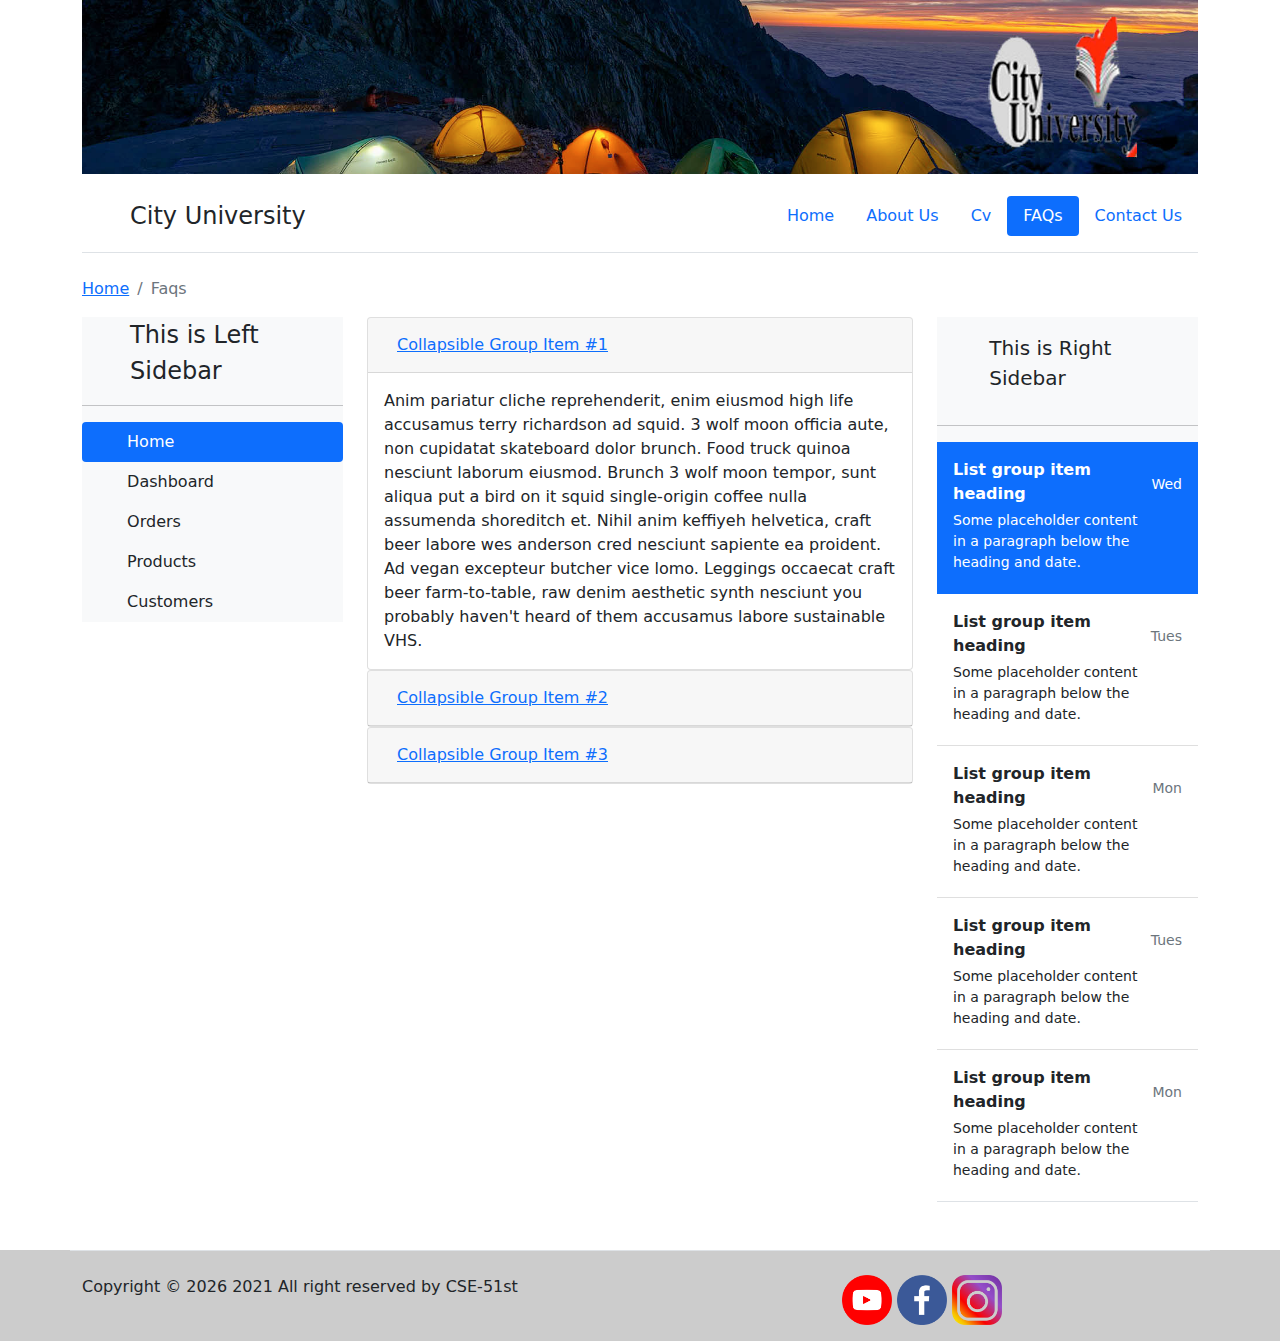
<file: Home Work 4/faq.html>
<!DOCTYPE html>
<html lang="en">
    <head>
        <!-- Required meta tags -->
        <meta charset="UTF-8" />
        <meta name="viewport" content="width=device-width, initial-scale=1.0" />

        <title>Prosanta | Faqs | Work #4</title>

        <!-- Bootstrap CSS -->
        <link rel="stylesheet" type="text/css" href="assets/css/bootstrap.min.css" />
        <link rel="stylesheet" type="text/css" href="style.css" />
    </head>

    <body>
        <div class="body-wapper">
            <header class="header-area">
                <div class="container">
                    <div class="row">
                        <div class="col-md-12">
                            <div class="banner-images">
                                <img src="assets/images/header.jpg" alt="City University" title="We are City University's Student" />
                            </div>
                        </div>
                    </div>
                </div>
            </header>

            <div class="container">
                <header class="d-flex flex-wrap justify-content-center py-3 mb-4 border-bottom">
                    <a href="/" class="d-flex align-items-center mb-3 mb-md-0 me-md-auto text-dark text-decoration-none ps-5">
                        <span class="fs-4">City University</span>
                    </a>

                    <ul class="nav nav-pills">
                        <li class="nav-item"><a href="index.html" class="nav-link">Home</a></li>
                        <li class="nav-item"><a href="about.html" class="nav-link">About Us</a></li>
                        <li class="nav-item"><a href="cv.html" class="nav-link">Cv</a></li>
                        <li class="nav-item"><a href="faq.html" class="nav-link active" aria-current="page">FAQs</a></li>
                        <li class="nav-item"><a href="contact.html" class="nav-link">Contact Us</a></li>
                    </ul>
                </header>
            </div>
            <div class="breadcum-area">
                <div class="container">
                    <div class="row">
                        <div class="col-lg-12">
                            <nav aria-label="breadcrumb">
                                <ol class="breadcrumb">
                                    <li class="breadcrumb-item"><a href="index.html">Home</a></li>
                                    <li class="breadcrumb-item active" aria-current="page">Faqs</li>
                                </ol>
                            </nav>
                        </div>
                    </div>
                </div>
            </div>

            <div class="page-content">
                <div class="container">
                    <div class="row">
                        <div class="col-lg-3">
                            <div class="d-flex flex-column flex-shrink-0 bg-light">
                                <a href="/" class="d-flex align-items-center mb-3 mb-md-0 me-md-auto link-dark text-decoration-none ps-5">
                                    <span class="fs-4">This is Left Sidebar</span>
                                </a>
                                <hr />
                                <ul class="nav nav-pills flex-column mb-auto">
                                    <li class="nav-item">
                                        <a href="#" class="nav-link active" aria-current="page">
                                            <svg class="bi me-2" width="16" height="16"><use xlink:href="#home"></use></svg>
                                            Home
                                        </a>
                                    </li>
                                    <li>
                                        <a href="#" class="nav-link link-dark">
                                            <svg class="bi me-2" width="16" height="16"><use xlink:href="#speedometer2"></use></svg>
                                            Dashboard
                                        </a>
                                    </li>
                                    <li>
                                        <a href="#" class="nav-link link-dark">
                                            <svg class="bi me-2" width="16" height="16"><use xlink:href="#table"></use></svg>
                                            Orders
                                        </a>
                                    </li>
                                    <li>
                                        <a href="#" class="nav-link link-dark">
                                            <svg class="bi me-2" width="16" height="16"><use xlink:href="#grid"></use></svg>
                                            Products
                                        </a>
                                    </li>
                                    <li>
                                        <a href="#" class="nav-link link-dark">
                                            <svg class="bi me-2" width="16" height="16"><use xlink:href="#people-circle"></use></svg>
                                            Customers
                                        </a>
                                    </li>
                                </ul>
                            </div>
                        </div>

                        <div class="col-lg-6">
                            <div id="accordion">
  <div class="card">
    <div class="card-header" id="headingOne">
      <h5 class="mb-0">
        <button class="btn btn-link" data-toggle="collapse" data-target="#collapseOne" aria-expanded="true" aria-controls="collapseOne">
          Collapsible Group Item #1
        </button>
      </h5>
    </div>

    <div id="collapseOne" class="collapse show" aria-labelledby="headingOne" data-parent="#accordion">
      <div class="card-body">
        Anim pariatur cliche reprehenderit, enim eiusmod high life accusamus terry richardson ad squid. 3 wolf moon officia aute, non cupidatat skateboard dolor brunch. Food truck quinoa nesciunt laborum eiusmod. Brunch 3 wolf moon tempor, sunt aliqua put a bird on it squid single-origin coffee nulla assumenda shoreditch et. Nihil anim keffiyeh helvetica, craft beer labore wes anderson cred nesciunt sapiente ea proident. Ad vegan excepteur butcher vice lomo. Leggings occaecat craft beer farm-to-table, raw denim aesthetic synth nesciunt you probably haven't heard of them accusamus labore sustainable VHS.
      </div>
    </div>
  </div>
  <div class="card">
    <div class="card-header" id="headingTwo">
      <h5 class="mb-0">
        <button class="btn btn-link collapsed" data-toggle="collapse" data-target="#collapseTwo" aria-expanded="false" aria-controls="collapseTwo">
          Collapsible Group Item #2
        </button>
      </h5>
    </div>
    <div id="collapseTwo" class="collapse" aria-labelledby="headingTwo" data-parent="#accordion">
      <div class="card-body">
        Anim pariatur cliche reprehenderit, enim eiusmod high life accusamus terry richardson ad squid. 3 wolf moon officia aute, non cupidatat skateboard dolor brunch. Food truck quinoa nesciunt laborum eiusmod. Brunch 3 wolf moon tempor, sunt aliqua put a bird on it squid single-origin coffee nulla assumenda shoreditch et. Nihil anim keffiyeh helvetica, craft beer labore wes anderson cred nesciunt sapiente ea proident. Ad vegan excepteur butcher vice lomo. Leggings occaecat craft beer farm-to-table, raw denim aesthetic synth nesciunt you probably haven't heard of them accusamus labore sustainable VHS.
      </div>
    </div>
  </div>
  <div class="card">
    <div class="card-header" id="headingThree">
      <h5 class="mb-0">
        <button class="btn btn-link collapsed" data-toggle="collapse" data-target="#collapseThree" aria-expanded="false" aria-controls="collapseThree">
          Collapsible Group Item #3
        </button>
      </h5>
    </div>
    <div id="collapseThree" class="collapse" aria-labelledby="headingThree" data-parent="#accordion">
      <div class="card-body">
        Anim pariatur cliche reprehenderit, enim eiusmod high life accusamus terry richardson ad squid. 3 wolf moon officia aute, non cupidatat skateboard dolor brunch. Food truck quinoa nesciunt laborum eiusmod. Brunch 3 wolf moon tempor, sunt aliqua put a bird on it squid single-origin coffee nulla assumenda shoreditch et. Nihil anim keffiyeh helvetica, craft beer labore wes anderson cred nesciunt sapiente ea proident. Ad vegan excepteur butcher vice lomo. Leggings occaecat craft beer farm-to-table, raw denim aesthetic synth nesciunt you probably haven't heard of them accusamus labore sustainable VHS.
      </div>
    </div>
  </div>
</div>
                        </div>

                        <div class="col-lg-3">
                            <div class="d-flex flex-column align-items-stretch flex-shrink-0 bg-light">
                                <a href="/" class="d-flex align-items-center flex-shrink-0 p-3 link-dark text-decoration-none">
                                    <svg class="bi me-2" width="30" height="24"><use xlink:href="#bootstrap"></use></svg>
                                    <span class="fs-5 fw-semibold">This is Right Sidebar</span>
                                </a>
                                <hr />
                                <div class="list-group list-group-flush border-bottom scrollarea">
                                    <a href="#" class="list-group-item list-group-item-action active py-3 lh-tight" aria-current="true">
                                        <div class="d-flex w-100 align-items-center justify-content-between">
                                            <strong class="mb-1">List group item heading</strong>
                                            <small>Wed</small>
                                        </div>
                                        <div class="col-10 mb-1 small">Some placeholder content in a paragraph below the heading and date.</div>
                                    </a>
                                    <a href="#" class="list-group-item list-group-item-action py-3 lh-tight">
                                        <div class="d-flex w-100 align-items-center justify-content-between">
                                            <strong class="mb-1">List group item heading</strong>
                                            <small class="text-muted">Tues</small>
                                        </div>
                                        <div class="col-10 mb-1 small">Some placeholder content in a paragraph below the heading and date.</div>
                                    </a>
                                    <a href="#" class="list-group-item list-group-item-action py-3 lh-tight">
                                        <div class="d-flex w-100 align-items-center justify-content-between">
                                            <strong class="mb-1">List group item heading</strong>
                                            <small class="text-muted">Mon</small>
                                        </div>
                                        <div class="col-10 mb-1 small">Some placeholder content in a paragraph below the heading and date.</div>
                                    </a>
                                    <a href="#" class="list-group-item list-group-item-action py-3 lh-tight">
                                        <div class="d-flex w-100 align-items-center justify-content-between">
                                            <strong class="mb-1">List group item heading</strong>
                                            <small class="text-muted">Tues</small>
                                        </div>
                                        <div class="col-10 mb-1 small">Some placeholder content in a paragraph below the heading and date.</div>
                                    </a>
                                    <a href="#" class="list-group-item list-group-item-action py-3 lh-tight">
                                        <div class="d-flex w-100 align-items-center justify-content-between">
                                            <strong class="mb-1">List group item heading</strong>
                                            <small class="text-muted">Mon</small>
                                        </div>
                                        <div class="col-10 mb-1 small">Some placeholder content in a paragraph below the heading and date.</div>
                                    </a>
                                </div>
                            </div>
                        </div>
                    </div>
                </div>
            </div>
        </div>

        <footer class="footer-area">
            <div class="container">
                <div class="row mt-5 pt-4 border-top">
                    <div class="col-md-6 col-lg-8 mb-md-0 mb-4">
                        <p class="copyright mb-0">
                            Copyright ©
                            <script>
                                document.write(new Date().getFullYear());
                            </script>
                            2021 All right reserved by CSE-51st <i class="ion-ios-heart" aria-hidden="true"></i>
                        </p>
                    </div>
                    <div class="col-md-6 col-lg-4 text-md-right">
                        <ul class="ftco-footer-social p-0">
                            <li class="ftco-animate">
                                <a href="#"><img src="assets/images/youtube.png" alt="youtube" /></a>
                            </li>
                            <li class="ftco-animate">
                                <a href="#"><img src="assets/images/facebook.png" alt="facebook" /></a>
                            </li>
                            <li class="ftco-animate">
                                <a href="#"><img src="assets/images/instagram.png" alt="instagram" /></a>
                            </li>
                        </ul>
                    </div>
                </div>
            </div>
        </footer>

        <!-- Popper and Bootstrap JS -->
        <script src="assets/js/jquery-3.6.0.min.js"></script>
        <script src="assets/js/popper.min.js"></script>
        <script src="assets/js/bootstrap.min.js"></script>
        <script>
            $('.collapse').collapse()
        </script>
    </body>
</html>
</file>
<file: Home Work 4/style.css>
html, body,{
	margin: 0;
	padding: 0;
	width: 100%;
}
.header-area {
	height: 180px;
	overflow: hidden;
}
.banner-images img {
	width: 100%;
}

.footer-area {
	background-color: #ccc;
}
.ftco-footer-social li {
	display: inline-block;
}
.ftco-footer-social li a {
	display: block;
}
.ftco-footer-social li a img {
	width: 50px;
}
</file>
